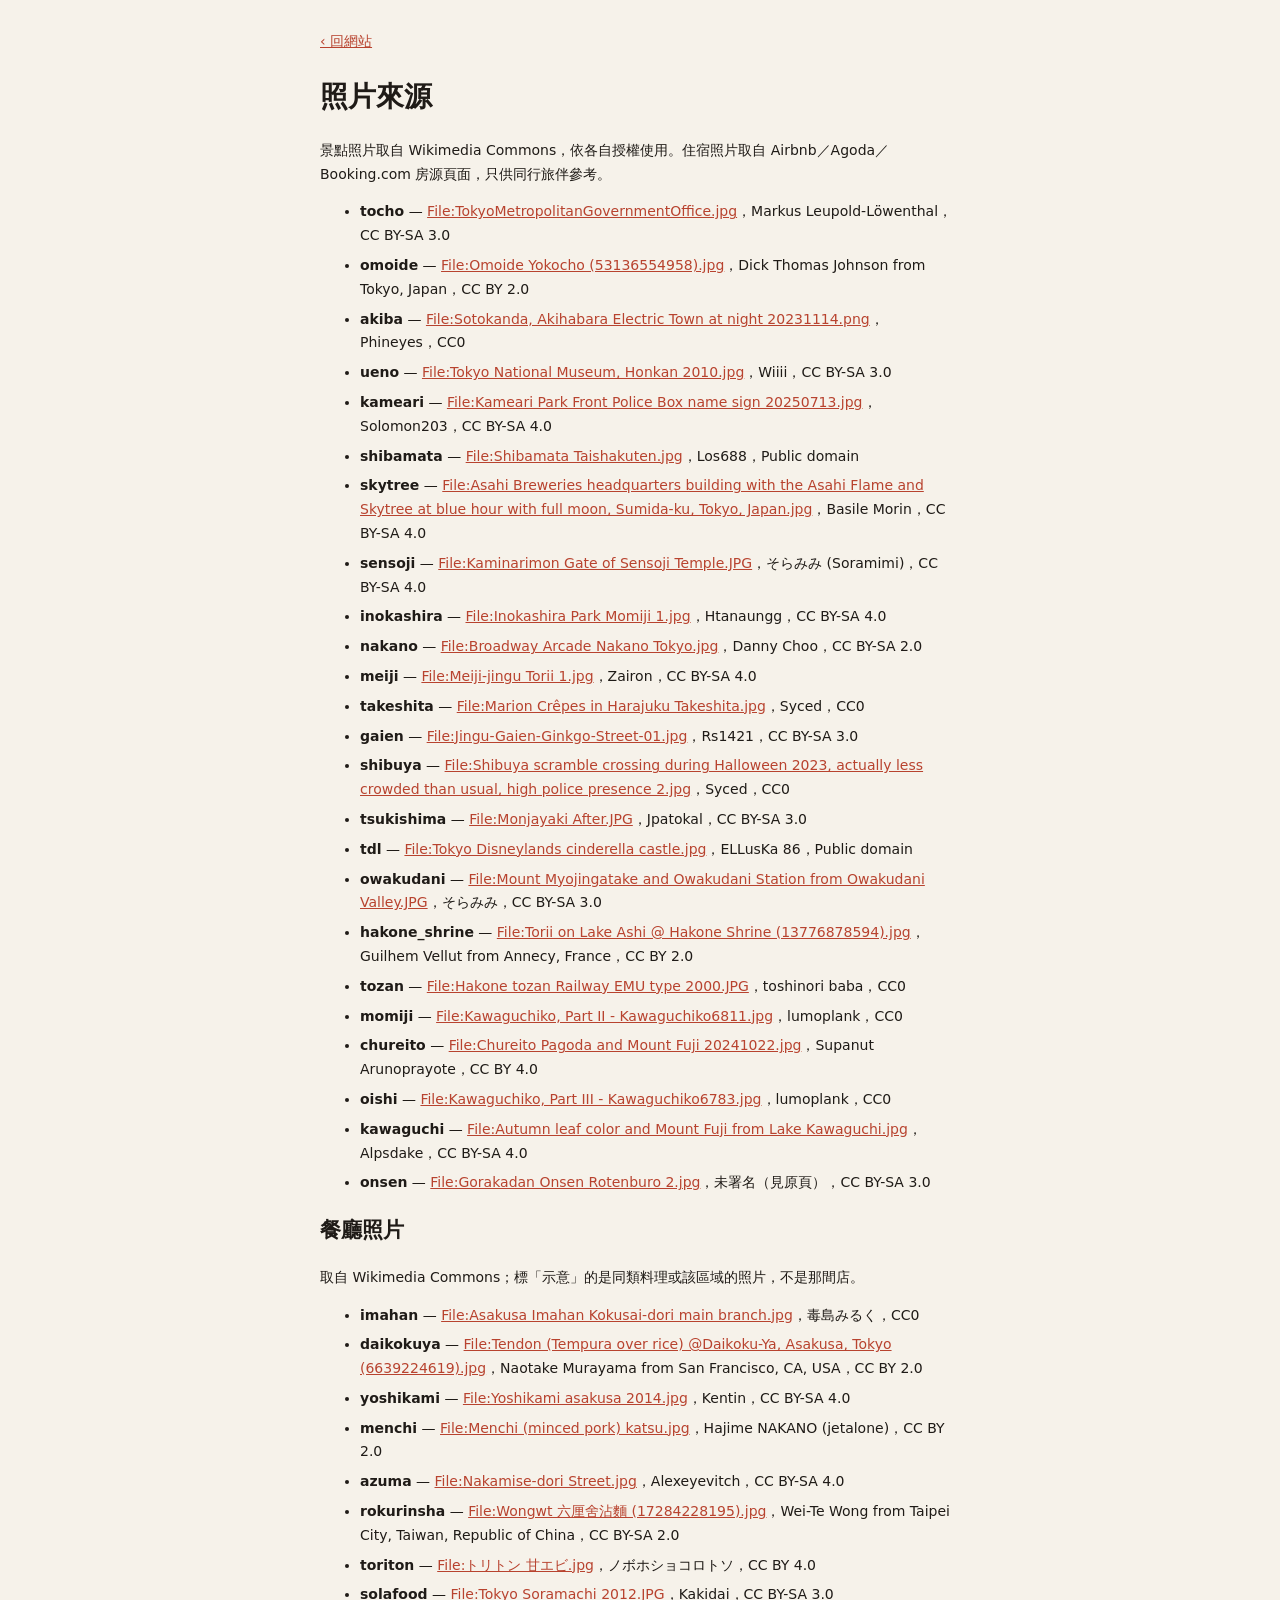
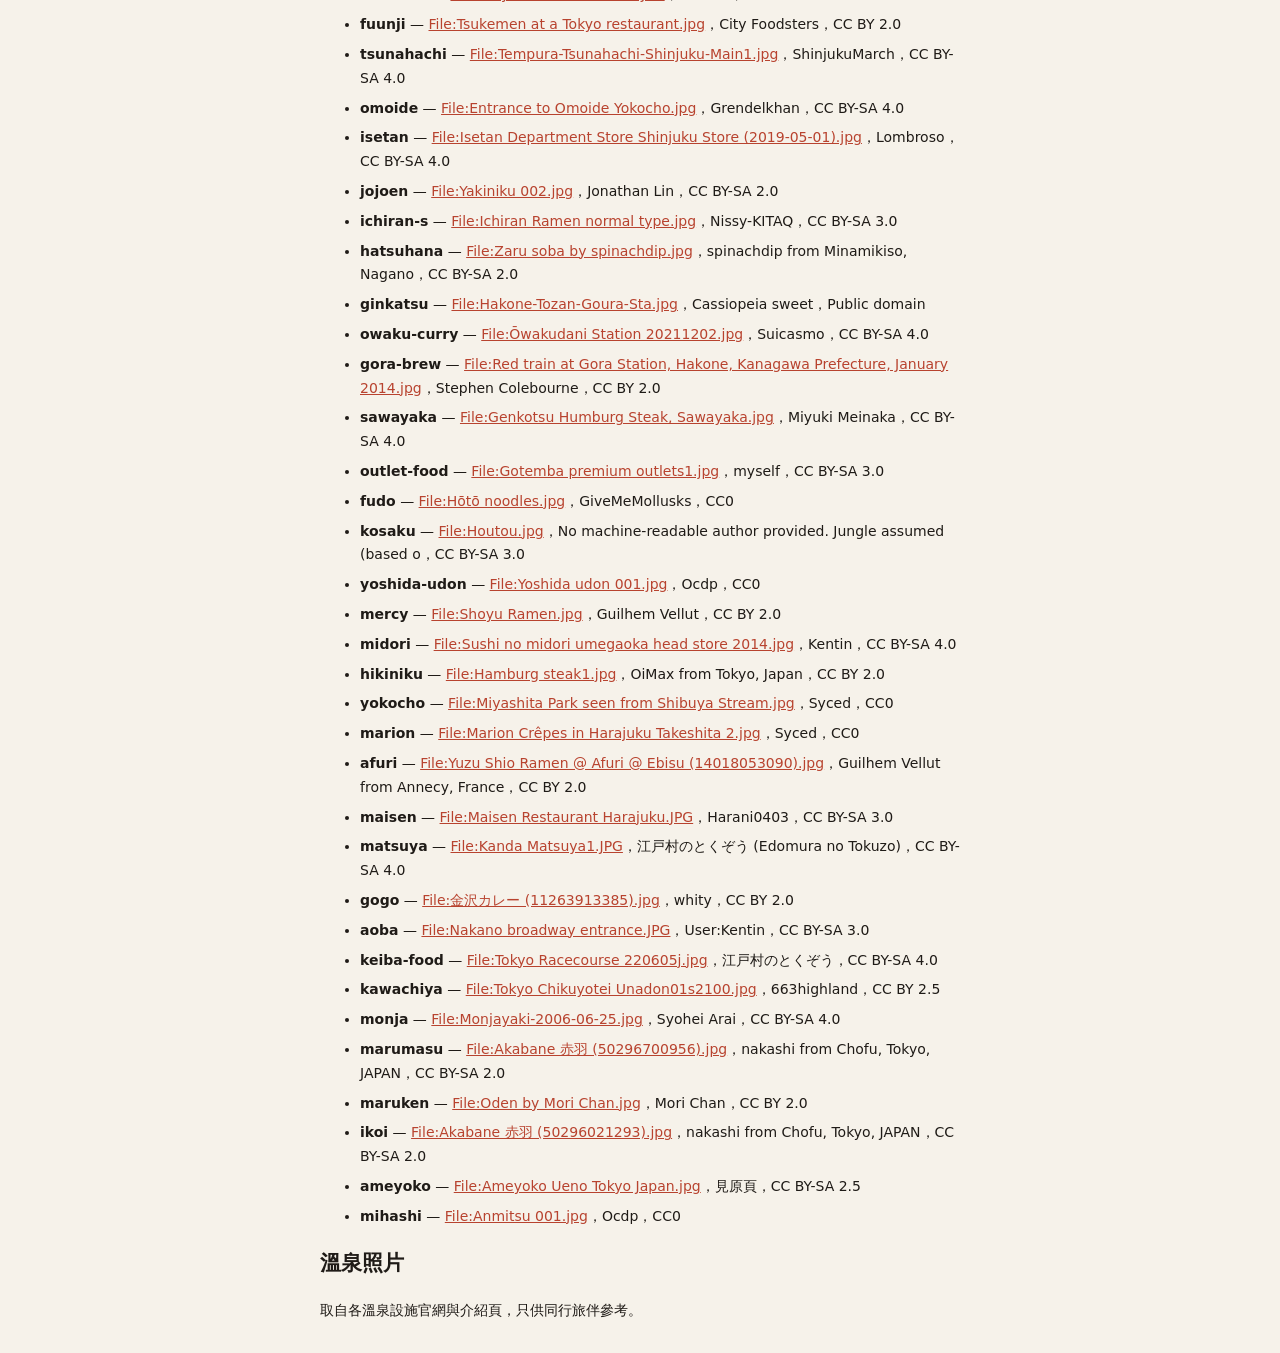
<file: credits.html>
<!doctype html>
<html lang="zh-Hant"><head><meta charset="utf-8"><meta name="viewport" content="width=device-width,initial-scale=1">
<title>照片來源</title>
<style>body{font:14px/1.7 system-ui,"Noto Sans TC",sans-serif;max-width:640px;margin:0 auto;padding:16px;background:#F6F2EA;color:#1F1B17}a{color:#B8432F;overflow-wrap:anywhere}li{margin:6px 0}@media (prefers-color-scheme:dark){body{background:#151311;color:#EDE7DF}a{color:#E7735C}}</style>
</head><body><p><a href="./">‹ 回網站</a></p><h1>照片來源</h1>
<p>景點照片取自 Wikimedia Commons，依各自授權使用。住宿照片取自 Airbnb／Agoda／Booking.com 房源頁面，只供同行旅伴參考。</p>
<ul><li><b>tocho</b> — <a href="https://commons.wikimedia.org/wiki/File:TokyoMetropolitanGovernmentOffice.jpg">File:TokyoMetropolitanGovernmentOffice.jpg</a>，Markus Leupold-Löwenthal，CC BY-SA 3.0</li><li><b>omoide</b> — <a href="https://commons.wikimedia.org/wiki/File:Omoide_Yokocho_(53136554958).jpg">File:Omoide Yokocho (53136554958).jpg</a>，Dick Thomas Johnson from Tokyo, Japan，CC BY 2.0</li><li><b>akiba</b> — <a href="https://commons.wikimedia.org/wiki/File:Sotokanda,_Akihabara_Electric_Town_at_night_20231114.png">File:Sotokanda, Akihabara Electric Town at night 20231114.png</a>，Phineyes，CC0</li><li><b>ueno</b> — <a href="https://commons.wikimedia.org/wiki/File:Tokyo_National_Museum,_Honkan_2010.jpg">File:Tokyo National Museum, Honkan 2010.jpg</a>，Wiiii，CC BY-SA 3.0</li><li><b>kameari</b> — <a href="https://commons.wikimedia.org/wiki/File:Kameari_Park_Front_Police_Box_name_sign_20250713.jpg">File:Kameari Park Front Police Box name sign 20250713.jpg</a>，Solomon203，CC BY-SA 4.0</li><li><b>shibamata</b> — <a href="https://commons.wikimedia.org/wiki/File:Shibamata_Taishakuten.jpg">File:Shibamata Taishakuten.jpg</a>，Los688，Public domain</li><li><b>skytree</b> — <a href="https://commons.wikimedia.org/wiki/File:Asahi_Breweries_headquarters_building_with_the_Asahi_Flame_and_Skytree_at_blue_hour_with_full_moon,_Sumida-ku,_Tokyo,_Japan.jpg">File:Asahi Breweries headquarters building with the Asahi Flame and Skytree at blue hour with full moon, Sumida-ku, Tokyo, Japan.jpg</a>，Basile Morin，CC BY-SA 4.0</li><li><b>sensoji</b> — <a href="https://commons.wikimedia.org/wiki/File:Kaminarimon_Gate_of_Sensoji_Temple.JPG">File:Kaminarimon Gate of Sensoji Temple.JPG</a>，そらみみ (Soramimi)，CC BY-SA 4.0</li><li><b>inokashira</b> — <a href="https://commons.wikimedia.org/wiki/File:Inokashira_Park_Momiji_1.jpg">File:Inokashira Park Momiji 1.jpg</a>，Htanaungg，CC BY-SA 4.0</li><li><b>nakano</b> — <a href="https://commons.wikimedia.org/wiki/File:Broadway_Arcade_Nakano_Tokyo.jpg">File:Broadway Arcade Nakano Tokyo.jpg</a>，Danny Choo，CC BY-SA 2.0</li><li><b>meiji</b> — <a href="https://commons.wikimedia.org/wiki/File:Meiji-jingu_Torii_1.jpg">File:Meiji-jingu Torii 1.jpg</a>，Zairon，CC BY-SA 4.0</li><li><b>takeshita</b> — <a href="https://commons.wikimedia.org/wiki/File:Marion_Cr%C3%AApes_in_Harajuku_Takeshita.jpg">File:Marion Crêpes in Harajuku Takeshita.jpg</a>，Syced，CC0</li><li><b>gaien</b> — <a href="https://commons.wikimedia.org/wiki/File:Jingu-Gaien-Ginkgo-Street-01.jpg">File:Jingu-Gaien-Ginkgo-Street-01.jpg</a>，Rs1421，CC BY-SA 3.0</li><li><b>shibuya</b> — <a href="https://commons.wikimedia.org/wiki/File:Shibuya_scramble_crossing_during_Halloween_2023,_actually_less_crowded_than_usual,_high_police_presence_2.jpg">File:Shibuya scramble crossing during Halloween 2023, actually less crowded than usual, high police presence 2.jpg</a>，Syced，CC0</li><li><b>tsukishima</b> — <a href="https://commons.wikimedia.org/wiki/File:Monjayaki_After.JPG">File:Monjayaki After.JPG</a>，Jpatokal，CC BY-SA 3.0</li><li><b>tdl</b> — <a href="https://commons.wikimedia.org/wiki/File:Tokyo_Disneylands_cinderella_castle.jpg">File:Tokyo Disneylands cinderella castle.jpg</a>，ELLusKa 86，Public domain</li><li><b>owakudani</b> — <a href="https://commons.wikimedia.org/wiki/File:Mount_Myojingatake_and_Owakudani_Station_from_Owakudani_Valley.JPG">File:Mount Myojingatake and Owakudani Station from Owakudani Valley.JPG</a>，そらみみ，CC BY-SA 3.0</li><li><b>hakone_shrine</b> — <a href="https://commons.wikimedia.org/wiki/File:Torii_on_Lake_Ashi_@_Hakone_Shrine_(13776878594).jpg">File:Torii on Lake Ashi @ Hakone Shrine (13776878594).jpg</a>，Guilhem Vellut from Annecy, France，CC BY 2.0</li><li><b>tozan</b> — <a href="https://commons.wikimedia.org/wiki/File:Hakone_tozan_Railway_EMU_type_2000.JPG">File:Hakone tozan Railway EMU type 2000.JPG</a>，toshinori baba，CC0</li><li><b>momiji</b> — <a href="https://commons.wikimedia.org/wiki/File:Kawaguchiko,_Part_II_-_Kawaguchiko6811.jpg">File:Kawaguchiko, Part II - Kawaguchiko6811.jpg</a>，lumoplank，CC0</li><li><b>chureito</b> — <a href="https://commons.wikimedia.org/wiki/File:Chureito_Pagoda_and_Mount_Fuji_20241022.jpg">File:Chureito Pagoda and Mount Fuji 20241022.jpg</a>，Supanut Arunoprayote，CC BY 4.0</li><li><b>oishi</b> — <a href="https://commons.wikimedia.org/wiki/File:Kawaguchiko,_Part_III_-_Kawaguchiko6783.jpg">File:Kawaguchiko, Part III - Kawaguchiko6783.jpg</a>，lumoplank，CC0</li><li><b>kawaguchi</b> — <a href="https://commons.wikimedia.org/wiki/File:Autumn_leaf_color_and_Mount_Fuji_from_Lake_Kawaguchi.jpg">File:Autumn leaf color and Mount Fuji from Lake Kawaguchi.jpg</a>，Alpsdake，CC BY-SA 4.0</li><li><b>onsen</b> — <a href="https://commons.wikimedia.org/wiki/File:Gorakadan_Onsen_Rotenburo_2.jpg">File:Gorakadan Onsen Rotenburo 2.jpg</a>，未署名（見原頁），CC BY-SA 3.0</li></ul><h2>餐廳照片</h2><p>取自 Wikimedia Commons；標「示意」的是同類料理或該區域的照片，不是那間店。</p><ul><li><b>imahan</b> — <a href="https://commons.wikimedia.org/wiki/File:Asakusa_Imahan_Kokusai-dori_main_branch.jpg">File:Asakusa Imahan Kokusai-dori main branch.jpg</a>，毒島みるく，CC0</li><li><b>daikokuya</b> — <a href="https://commons.wikimedia.org/wiki/File:Tendon_(Tempura_over_rice)_@Daikoku-Ya,_Asakusa,_Tokyo_(6639224619).jpg">File:Tendon (Tempura over rice) @Daikoku-Ya, Asakusa, Tokyo (6639224619).jpg</a>，Naotake Murayama from San Francisco, CA, USA，CC BY 2.0</li><li><b>yoshikami</b> — <a href="https://commons.wikimedia.org/wiki/File:Yoshikami_asakusa_2014.jpg">File:Yoshikami asakusa 2014.jpg</a>，Kentin，CC BY-SA 4.0</li><li><b>menchi</b> — <a href="https://commons.wikimedia.org/wiki/File:Menchi_(minced_pork)_katsu.jpg">File:Menchi (minced pork) katsu.jpg</a>，Hajime NAKANO (jetalone)，CC BY 2.0</li><li><b>azuma</b> — <a href="https://commons.wikimedia.org/wiki/File:Nakamise-dori_Street.jpg">File:Nakamise-dori Street.jpg</a>，Alexeyevitch，CC BY-SA 4.0</li><li><b>rokurinsha</b> — <a href="https://commons.wikimedia.org/wiki/File:Wongwt_%E5%85%AD%E5%8E%98%E8%88%8D%E6%B2%BE%E9%BA%B5_(17284228195).jpg">File:Wongwt 六厘舍沾麵 (17284228195).jpg</a>，Wei-Te Wong from Taipei City, Taiwan, Republic of China，CC BY-SA 2.0</li><li><b>toriton</b> — <a href="https://commons.wikimedia.org/wiki/File:%E3%83%88%E3%83%AA%E3%83%88%E3%83%B3_%E7%94%98%E3%82%A8%E3%83%93.jpg">File:トリトン 甘エビ.jpg</a>，ノボホショコロトソ，CC BY 4.0</li><li><b>solafood</b> — <a href="https://commons.wikimedia.org/wiki/File:Tokyo_Soramachi_2012.JPG">File:Tokyo Soramachi 2012.JPG</a>，Kakidai，CC BY-SA 3.0</li><li><b>fuunji</b> — <a href="https://commons.wikimedia.org/wiki/File:Tsukemen_at_a_Tokyo_restaurant.jpg">File:Tsukemen at a Tokyo restaurant.jpg</a>，City Foodsters，CC BY 2.0</li><li><b>tsunahachi</b> — <a href="https://commons.wikimedia.org/wiki/File:Tempura-Tsunahachi-Shinjuku-Main1.jpg">File:Tempura-Tsunahachi-Shinjuku-Main1.jpg</a>，ShinjukuMarch，CC BY-SA 4.0</li><li><b>omoide</b> — <a href="https://commons.wikimedia.org/wiki/File:Entrance_to_Omoide_Yokocho.jpg">File:Entrance to Omoide Yokocho.jpg</a>，Grendelkhan，CC BY-SA 4.0</li><li><b>isetan</b> — <a href="https://commons.wikimedia.org/wiki/File:Isetan_Department_Store_Shinjuku_Store_(2019-05-01).jpg">File:Isetan Department Store Shinjuku Store (2019-05-01).jpg</a>，Lombroso，CC BY-SA 4.0</li><li><b>jojoen</b> — <a href="https://commons.wikimedia.org/wiki/File:Yakiniku_002.jpg">File:Yakiniku 002.jpg</a>，Jonathan Lin，CC BY-SA 2.0</li><li><b>ichiran-s</b> — <a href="https://commons.wikimedia.org/wiki/File:Ichiran_Ramen_normal_type.jpg">File:Ichiran Ramen normal type.jpg</a>，Nissy-KITAQ，CC BY-SA 3.0</li><li><b>hatsuhana</b> — <a href="https://commons.wikimedia.org/wiki/File:Zaru_soba_by_spinachdip.jpg">File:Zaru soba by spinachdip.jpg</a>，spinachdip from Minamikiso, Nagano，CC BY-SA 2.0</li><li><b>ginkatsu</b> — <a href="https://commons.wikimedia.org/wiki/File:Hakone-Tozan-Goura-Sta.jpg">File:Hakone-Tozan-Goura-Sta.jpg</a>，Cassiopeia sweet，Public domain</li><li><b>owaku-curry</b> — <a href="https://commons.wikimedia.org/wiki/File:%C5%8Cwakudani_Station_20211202.jpg">File:Ōwakudani Station 20211202.jpg</a>，Suicasmo，CC BY-SA 4.0</li><li><b>gora-brew</b> — <a href="https://commons.wikimedia.org/wiki/File:Red_train_at_Gora_Station,_Hakone,_Kanagawa_Prefecture,_January_2014.jpg">File:Red train at Gora Station, Hakone, Kanagawa Prefecture, January 2014.jpg</a>，Stephen Colebourne，CC BY 2.0</li><li><b>sawayaka</b> — <a href="https://commons.wikimedia.org/wiki/File:Genkotsu_Humburg_Steak,_Sawayaka.jpg">File:Genkotsu Humburg Steak, Sawayaka.jpg</a>，Miyuki Meinaka，CC BY-SA 4.0</li><li><b>outlet-food</b> — <a href="https://commons.wikimedia.org/wiki/File:Gotemba_premium_outlets1.jpg">File:Gotemba premium outlets1.jpg</a>，myself，CC BY-SA 3.0</li><li><b>fudo</b> — <a href="https://commons.wikimedia.org/wiki/File:H%C5%8Dt%C5%8D_noodles.jpg">File:Hōtō noodles.jpg</a>，GiveMeMollusks，CC0</li><li><b>kosaku</b> — <a href="https://commons.wikimedia.org/wiki/File:Houtou.jpg">File:Houtou.jpg</a>，No machine-readable author provided. Jungle assumed (based o，CC BY-SA 3.0</li><li><b>yoshida-udon</b> — <a href="https://commons.wikimedia.org/wiki/File:Yoshida_udon_001.jpg">File:Yoshida udon 001.jpg</a>，Ocdp，CC0</li><li><b>mercy</b> — <a href="https://commons.wikimedia.org/wiki/File:Shoyu_Ramen.jpg">File:Shoyu Ramen.jpg</a>，Guilhem Vellut，CC BY 2.0</li><li><b>midori</b> — <a href="https://commons.wikimedia.org/wiki/File:Sushi_no_midori_umegaoka_head_store_2014.jpg">File:Sushi no midori umegaoka head store 2014.jpg</a>，Kentin，CC BY-SA 4.0</li><li><b>hikiniku</b> — <a href="https://commons.wikimedia.org/wiki/File:Hamburg_steak1.jpg">File:Hamburg steak1.jpg</a>，OiMax from Tokyo, Japan，CC BY 2.0</li><li><b>yokocho</b> — <a href="https://commons.wikimedia.org/wiki/File:Miyashita_Park_seen_from_Shibuya_Stream.jpg">File:Miyashita Park seen from Shibuya Stream.jpg</a>，Syced，CC0</li><li><b>marion</b> — <a href="https://commons.wikimedia.org/wiki/File:Marion_Cr%C3%AApes_in_Harajuku_Takeshita_2.jpg">File:Marion Crêpes in Harajuku Takeshita 2.jpg</a>，Syced，CC0</li><li><b>afuri</b> — <a href="https://commons.wikimedia.org/wiki/File:Yuzu_Shio_Ramen_@_Afuri_@_Ebisu_(14018053090).jpg">File:Yuzu Shio Ramen @ Afuri @ Ebisu (14018053090).jpg</a>，Guilhem Vellut from Annecy, France，CC BY 2.0</li><li><b>maisen</b> — <a href="https://commons.wikimedia.org/wiki/File:Maisen_Restaurant_Harajuku.JPG">File:Maisen Restaurant Harajuku.JPG</a>，Harani0403，CC BY-SA 3.0</li><li><b>matsuya</b> — <a href="https://commons.wikimedia.org/wiki/File:Kanda_Matsuya1.JPG">File:Kanda Matsuya1.JPG</a>，江戸村のとくぞう (Edomura no Tokuzo)，CC BY-SA 4.0</li><li><b>gogo</b> — <a href="https://commons.wikimedia.org/wiki/File:%E9%87%91%E6%B2%A2%E3%82%AB%E3%83%AC%E3%83%BC_(11263913385).jpg">File:金沢カレー (11263913385).jpg</a>，whity，CC BY 2.0</li><li><b>aoba</b> — <a href="https://commons.wikimedia.org/wiki/File:Nakano_broadway_entrance.JPG">File:Nakano broadway entrance.JPG</a>，User:Kentin，CC BY-SA 3.0</li><li><b>keiba-food</b> — <a href="https://commons.wikimedia.org/wiki/File:Tokyo_Racecourse_220605j.jpg">File:Tokyo Racecourse 220605j.jpg</a>，江戸村のとくぞう，CC BY-SA 4.0</li><li><b>kawachiya</b> — <a href="https://commons.wikimedia.org/wiki/File:Tokyo_Chikuyotei_Unadon01s2100.jpg">File:Tokyo Chikuyotei Unadon01s2100.jpg</a>，663highland，CC BY 2.5</li><li><b>monja</b> — <a href="https://commons.wikimedia.org/wiki/File:Monjayaki-2006-06-25.jpg">File:Monjayaki-2006-06-25.jpg</a>，Syohei Arai，CC BY-SA 4.0</li><li><b>marumasu</b> — <a href="https://commons.wikimedia.org/wiki/File:Akabane_%E8%B5%A4%E7%BE%BD_(50296700956).jpg">File:Akabane 赤羽 (50296700956).jpg</a>，nakashi from Chofu, Tokyo, JAPAN，CC BY-SA 2.0</li><li><b>maruken</b> — <a href="https://commons.wikimedia.org/wiki/File:Oden_by_Mori_Chan.jpg">File:Oden by Mori Chan.jpg</a>，Mori Chan，CC BY 2.0</li><li><b>ikoi</b> — <a href="https://commons.wikimedia.org/wiki/File:Akabane_%E8%B5%A4%E7%BE%BD_(50296021293).jpg">File:Akabane 赤羽 (50296021293).jpg</a>，nakashi from Chofu, Tokyo, JAPAN，CC BY-SA 2.0</li><li><b>ameyoko</b> — <a href="https://commons.wikimedia.org/wiki/File:Ameyoko_Ueno_Tokyo_Japan.jpg">File:Ameyoko Ueno Tokyo Japan.jpg</a>，見原頁，CC BY-SA 2.5</li><li><b>mihashi</b> — <a href="https://commons.wikimedia.org/wiki/File:Anmitsu_001.jpg">File:Anmitsu 001.jpg</a>，Ocdp，CC0</li></ul><h2>溫泉照片</h2><p>取自各溫泉設施官網與介紹頁，只供同行旅伴參考。</p></body></html>
</file>
